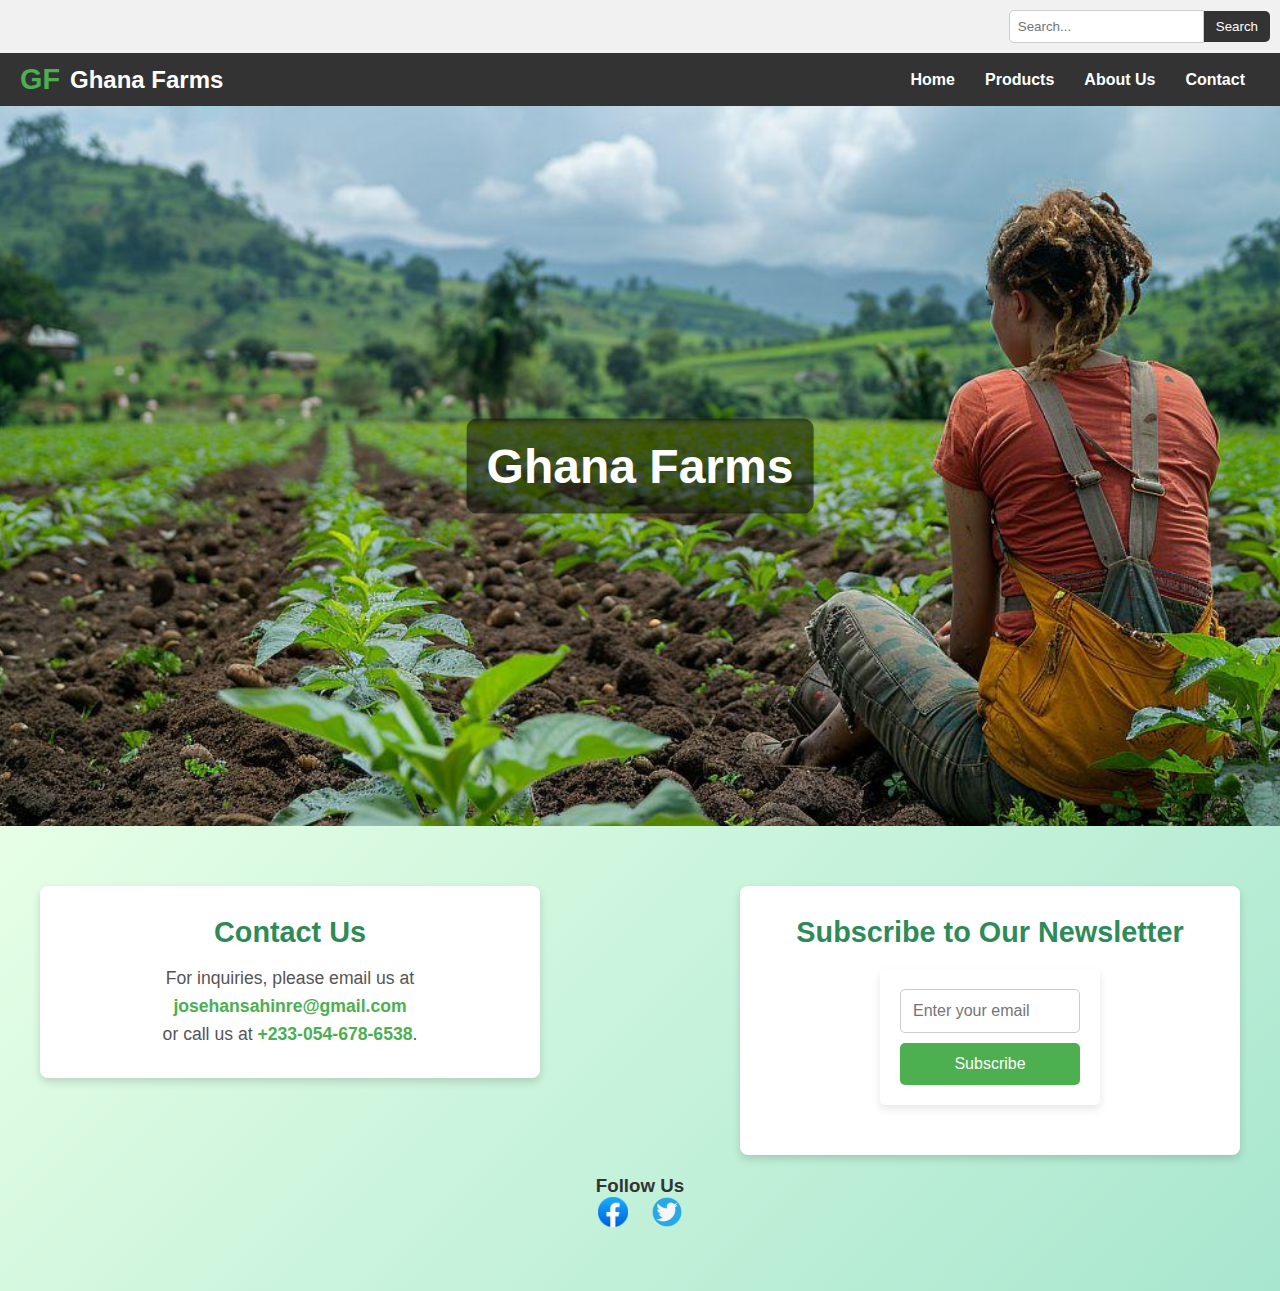
<file: index.html>
<!DOCTYPE html>
<html lang="en">
<head>
    <meta charset="UTF-8">
    <meta name="viewport" content="width=device-width, initial-scale=1.0">
    <title>Ghana Farms - Home</title>
    <link rel="stylesheet" href="styles.css">
</head>
<body>

    <!-- Top Section with Search Bar -->
    <div class="top-bar">
        <div class="search-container">
            <input type="text" placeholder="Search...">
            <button type="button">Search</button>
        </div>
    </div>

    <!-- Navigation Bar with Logo and Website Name -->
    <header>
        <nav>
            <div class="logo">
                <span class="gf-logo">GF</span>
                <span class="site-name">Ghana Farms</span>
            </div>
            <ul>
                <li><a href="index.html">Home</a></li>
                <li><a href="products.html">Products</a></li>
                <li><a href="order.html">About Us</a></li>
                <li><a href="#contact">Contact</a></li>
            </ul>
        </nav>
    </header>

    <!-- Hero Section -->
    <section class="hero">
        <div class="hero-text">
            <h1>Ghana Farms</h1>
        </div>
        <img id="slide-image" src="image1.jpg" alt="Farm Image">
    </section>

    <section id="contact" class="contact-section">
    <div class="contact-container">
        <!-- Contact Info Section -->
        <div class="contact-info">
            <h2>Contact Us</h2>
            <p>For inquiries, please email us at 
                <a href="mailto:josehansahinre@gmail.com" class="contact-link">josehansahinre@gmail.com</a>
                <br>or call us at <span class="contact-link">+233-054-678-6538</span>.
            </p>
        </div>

        <!-- Subscribe Form Section -->
        <div class="subscribe-form">
            <h3>Subscribe to Our Newsletter</h3>
            <form action="/subscribe" method="post">
                <input type="email" placeholder="Enter your email" required>
                <input type="submit" value="Subscribe">
            </form>
        </div>
    </div>
        
        <div class="social-media">
            <h3>Follow Us</h3>
            <a href="https://www.facebook.com" target="_blank" class="social-icon"><img src="facebook-icon.png" alt="Facebook"></a>
            <a href="https://www.twitter.com" target="_blank" class="social-icon"><img src="twitter-icon.png" alt="Twitter"></a>
        </div>
    </section>

    <!-- JavaScript for Slideshow -->
    <script>
        let slideIndex = 0;
        const images = ["image1.jpg", "image2.jpg", "image3.jpg"];

        function showSlides() {
            document.getElementById("slide-image").src = images[slideIndex];
            slideIndex = (slideIndex + 1) % images.length;
            setTimeout(showSlides, 3000);
        }

        window.onload = showSlides;
    </script>
</body>
</html>
</file>
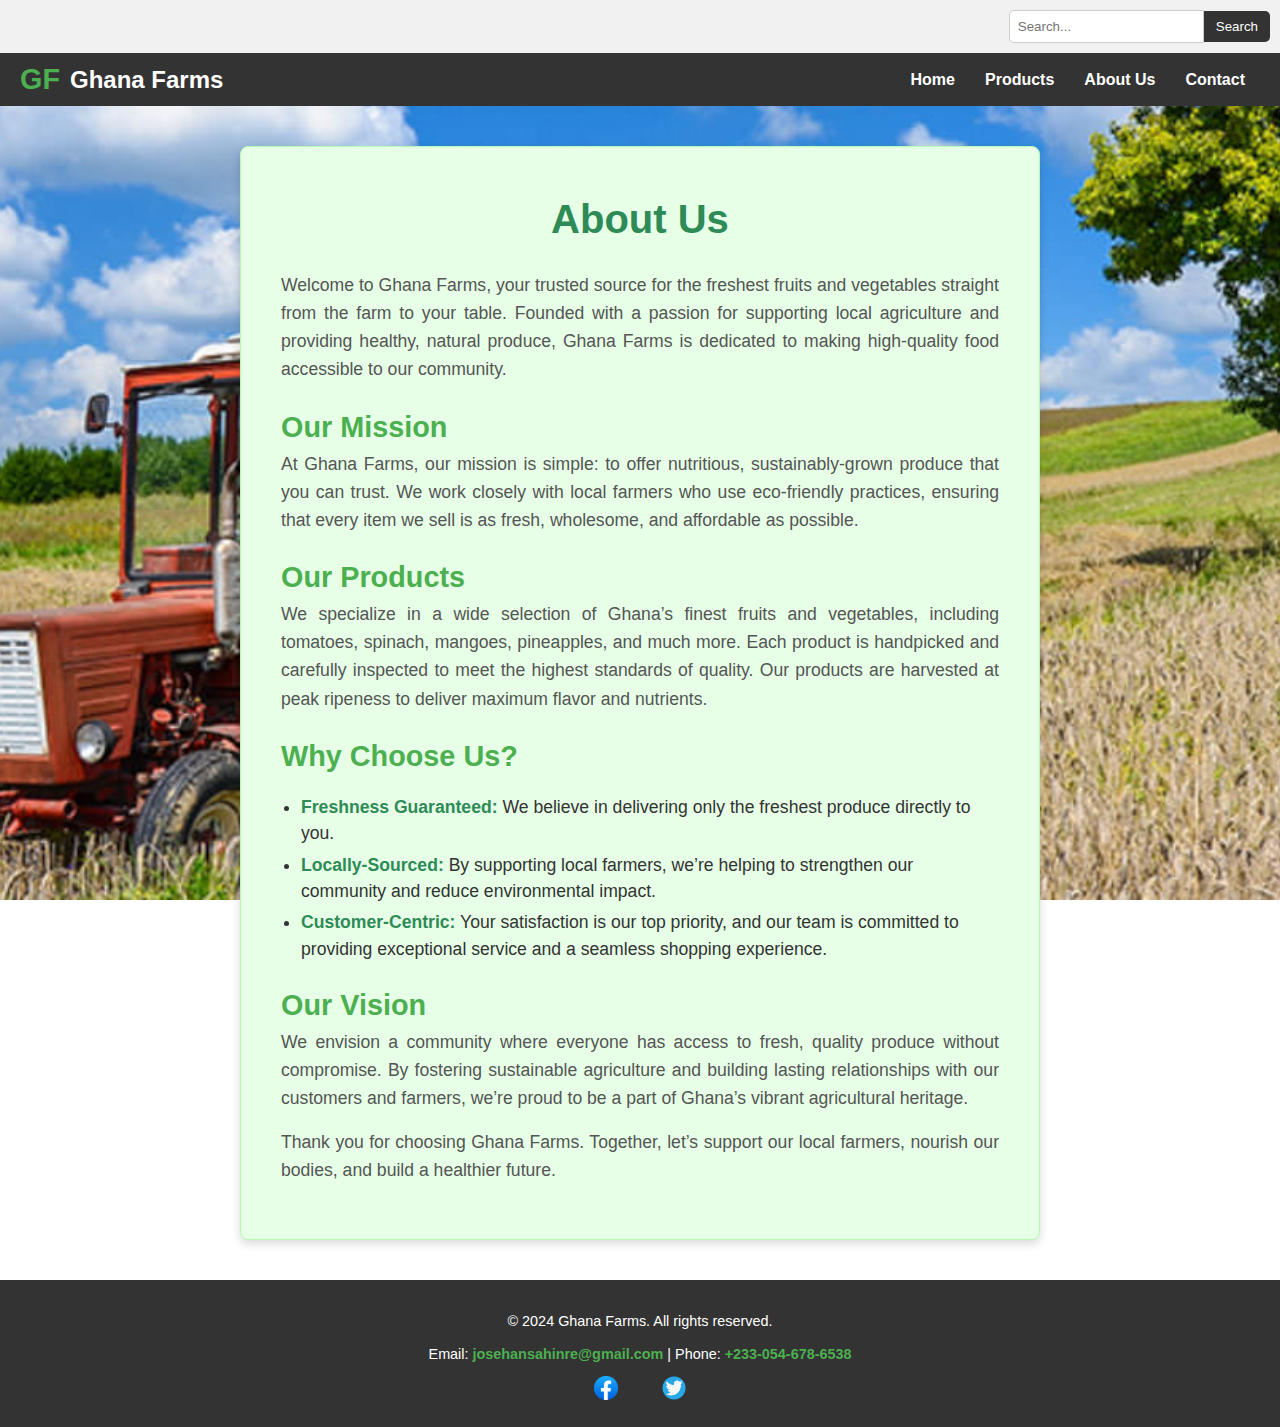
<file: order.html>
<!DOCTYPE html>
<html lang="en">
<head>
    <meta charset="UTF-8">
    <meta name="viewport" content="width=device-width, initial-scale=1.0">
    <title>About Us - Ghana Farms</title>
    <link rel="stylesheet" href="styles.css"> <!-- Link to your CSS file -->
</head>
<body>

    <!-- Top Bar with Search -->
    <div class="top-bar">
        <div class="search-container">
            <input type="text" placeholder="Search...">
            <button type="button">Search</button>
        </div>
    </div>

    <!-- Header Section with Navigation -->
    <header>
        <nav>
            <div class="logo">
                <span class="gf-logo">GF</span>
                <span class="site-name">Ghana Farms</span>
            </div>
            <ul>
                <li><a href="index.html">Home</a></li>
                <li><a href="products.html">Products</a></li>
                <li><a href="about.html">About Us</a></li>
                <li><a href="index.html#contact">Contact</a></li> <!-- Updated Contact link -->
            </ul>
        </nav>
    </header>

    <!-- About Us Section -->
    <section id="about-us">
        <h2>About Us</h2>
        <p>Welcome to Ghana Farms, your trusted source for the freshest fruits and vegetables straight from the farm to your table. Founded with a passion for supporting local agriculture and providing healthy, natural produce, Ghana Farms is dedicated to making high-quality food accessible to our community.</p>

        <h3>Our Mission</h3>
        <p>At Ghana Farms, our mission is simple: to offer nutritious, sustainably-grown produce that you can trust. We work closely with local farmers who use eco-friendly practices, ensuring that every item we sell is as fresh, wholesome, and affordable as possible.</p>

        <h3>Our Products</h3>
        <p>We specialize in a wide selection of Ghana’s finest fruits and vegetables, including tomatoes, spinach, mangoes, pineapples, and much more. Each product is handpicked and carefully inspected to meet the highest standards of quality. Our products are harvested at peak ripeness to deliver maximum flavor and nutrients.</p>

        <h3>Why Choose Us?</h3>
        <ul>
            <li><strong>Freshness Guaranteed:</strong> We believe in delivering only the freshest produce directly to you.</li>
            <li><strong>Locally-Sourced:</strong> By supporting local farmers, we’re helping to strengthen our community and reduce environmental impact.</li>
            <li><strong>Customer-Centric:</strong> Your satisfaction is our top priority, and our team is committed to providing exceptional service and a seamless shopping experience.</li>
        </ul>

        <h3>Our Vision</h3>
        <p>We envision a community where everyone has access to fresh, quality produce without compromise. By fostering sustainable agriculture and building lasting relationships with our customers and farmers, we’re proud to be a part of Ghana’s vibrant agricultural heritage.</p>

        <p>Thank you for choosing Ghana Farms. Together, let’s support our local farmers, nourish our bodies, and build a healthier future.</p>
    </section>

    <!-- Footer Section -->
<footer class="footer">
    <p>&copy; 2024 Ghana Farms. All rights reserved.</p>
    <p>Email: <a href="mailto:josehansahinre@gmail.com" class="contact-link">josehansahinre@gmail.com</a> | 
       Phone: <span class="contact-link">+233-054-678-6538</span></p>
    <div class="social-media">
        <a href="https://www.facebook.com" target="_blank" class="social-icon"><img src="facebook-icon.png" alt="Facebook"></a>
        <a href="https://www.twitter.com" target="_blank" class="social-icon"><img src="twitter-icon.png" alt="Twitter"></a>
    </div>
</footer>


</body>
</html>
</file>
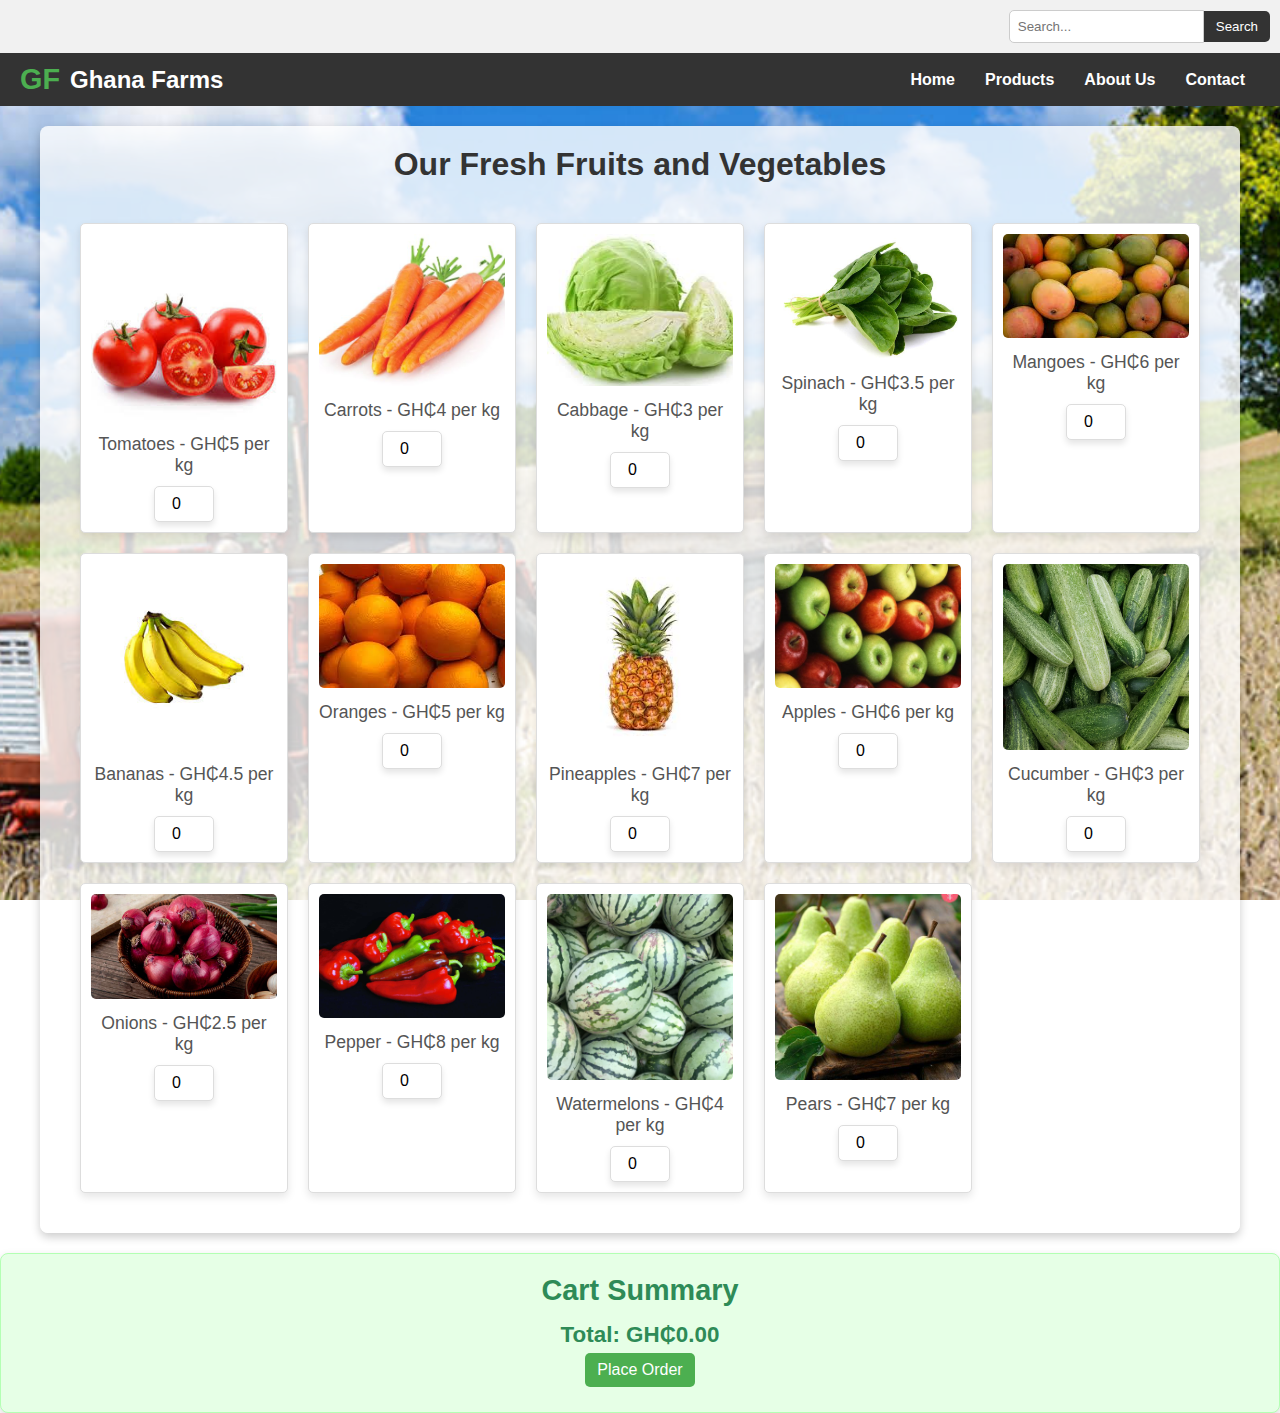
<file: products.html>
<!DOCTYPE html>
<html lang="en">
<head>
    <meta charset="UTF-8">
    <meta name="viewport" content="width=device-width, initial-scale=1.0">
    <title>Ghana Farms - Products</title>
    <link rel="stylesheet" href="styles.css">
</head>
<body>

    
<!-- Top Bar with Search -->
<div class="top-bar">
    <div class="search-container">
        <input type="text" placeholder="Search...">
        <button type="button" onclick="searchSite()">Search</button>
    </div>
</div>

    <!-- Navigation Bar with Logo and Website Name -->
    <header>
        <nav>
            <div class="logo">
                <span class="gf-logo">GF</span>
                <span class="site-name">Ghana Farms</span>
            </div>
            <ul>
                <li><a href="index.html">Home</a></li>
                <li><a href="products.html">Products</a></li>
                <li><a href="order.html">About Us</a></li>
                <li><a href="index.html#contact">Contact</a></li>
            </ul>
        </nav>
    </header>

    <!-- Product Grid Section -->
    <section id="products">
    <h3>Our Fresh Fruits and Vegetables</h3>
    <div class="product-grid">
        <div class="product" onclick="updateCart('Tomatoes', 5)">
            <img src="tomatoes.jpg" alt="Tomatoes">
            <p>Tomatoes - GH₵5 per kg</p>
            <input type="number" min="0" value="0" id="tomatoesQty" onchange="updateCart('Tomatoes', 5)">
        </div>
        <div class="product" onclick="updateCart('Carrots', 4)">
            <img src="carrots.jpg" alt="Carrots">
            <p>Carrots - GH₵4 per kg</p>
            <input type="number" min="0" value="0" id="carrotsQty" onchange="updateCart('Carrots', 4)">
        </div>
        <div class="product" onclick="updateCart('Cabbage', 3)">
            <img src="cabbage.jpg" alt="Cabbage">
            <p>Cabbage - GH₵3 per kg</p>
            <input type="number" min="0" value="0" id="cabbageQty" onchange="updateCart('Cabbage', 3)">
        </div>
        <div class="product" onclick="updateCart('Spinach', 3.5)">
            <img src="spinach.jpg" alt="Spinach">
            <p>Spinach - GH₵3.5 per kg</p>
            <input type="number" min="0" value="0" id="spinachQty" onchange="updateCart('Spinach', 3.5)">
        </div>
        <div class="product" onclick="updateCart('Mangoes', 6)">
            <img src="mangoes.jpg" alt="Mangoes">
            <p>Mangoes - GH₵6 per kg</p>
            <input type="number" min="0" value="0" id="mangoesQty" onchange="updateCart('Mangoes', 6)">
        </div>
        <div class="product" onclick="updateCart('Bananas', 4.5)">
            <img src="bananas.jpg" alt="Bananas">
            <p>Bananas - GH₵4.5 per kg</p>
            <input type="number" min="0" value="0" id="bananasQty" onchange="updateCart('Bananas', 4.5)">
        </div>
        <div class="product" onclick="updateCart('Oranges', 5)">
            <img src="oranges.jpg" alt="Oranges">
            <p>Oranges - GH₵5 per kg</p>
            <input type="number" min="0" value="0" id="orangesQty" onchange="updateCart('Oranges', 5)">
        </div>
        <div class="product" onclick="updateCart('Pineapples', 7)">
            <img src="pineapples.jpg" alt="Pineapples">
            <p>Pineapples - GH₵7 per kg</p>
            <input type="number" min="0" value="0" id="pineapplesQty" onchange="updateCart('Pineapples', 7)">
        </div>
        <div class="product" onclick="updateCart('Apples', 6)">
            <img src="apples.jpg" alt="Apples">
            <p>Apples - GH₵6 per kg</p>
            <input type="number" min="0" value="0" id="applesQty" onchange="updateCart('Apples', 6)">
        </div>
        <div class="product" onclick="updateCart('Cucumber', 3)">
            <img src="cucumber.jpg" alt="Cucumber">
            <p>Cucumber - GH₵3 per kg</p>
            <input type="number" min="0" value="0" id="cucumberQty" onchange="updateCart('Cucumber', 3)">
        </div>
        <div class="product" onclick="updateCart('Onions', 2.5)">
            <img src="onions.jpg" alt="Onions">
            <p>Onions - GH₵2.5 per kg</p>
            <input type="number" min="0" value="0" id="onionsQty" onchange="updateCart('Onions', 2.5)">
        </div>
        <div class="product" onclick="updateCart('Pepper', 8)">
            <img src="pepper.jpg" alt="Pepper">
            <p>Pepper - GH₵8 per kg</p>
            <input type="number" min="0" value="0" id="pepperQty" onchange="updateCart('Pepper', 8)">
        </div>
        <div class="product" onclick="updateCart('Watermelons', 4)">
            <img src="watermelons.jpg" alt="Watermelons">
            <p>Watermelons - GH₵4 per kg</p>
            <input type="number" min="0" value="0" id="watermelonsQty" onchange="updateCart('Watermelons', 4)">
        </div>
        <div class="product" onclick="updateCart('Pears', 7)">
            <img src="pears.jpg" alt="Pears">
            <p>Pears - GH₵7 per kg</p>
            <input type="number" min="0" value="0" id="pearsQty" onchange="updateCart('Pears', 7)">
        </div>
    </div>
</section>
<!-- Modal for Payment Options -->
<div id="paymentModal" class="modal">
    <div class="modal-content">
        <span class="close" onclick="closeModal()">&times;</span>
        <h3>Select Payment Method</h3>
        <p>Please choose a payment method to complete your order:</p>
        <div class="payment-options">
            <button onclick="processPayment('Mobile Money')">Mobile Money</button>
            <button onclick="processPayment('Credit Card')">Credit Card</button>
        </div>
    </div>
</div>

<!-- Cart Section -->
<section id="cart">
    <h3>Cart Summary</h3>
    <div id="cartSummary"></div>
    <p id="totalPrice">Total: GH₵0.00</p>
    <button onclick="placeOrder()">Place Order</button>
</section>

<script src="script.js"></script>
</body>
</html>
</file>
<file: styles.css>
/* General Reset */
* {
    margin: 0;
    padding: 0;
    box-sizing: border-box;
}

body {
    font-family: Arial, sans-serif;
}

/* Top Bar with Search */
.top-bar {
    background-color: #f1f1f1;
    padding: 10px;
    text-align: right;
}

.search-container {
    display: inline-flex;
    align-items: center;
}

.search-container input[type="text"] {
    padding: 8px;
    border: 1px solid #ccc;
    border-radius: 5px 0 0 5px;
    outline: none;
}

.search-container button {
    padding: 8px 12px;
    background-color: #333;
    color: white;
    border: none;
    border-radius: 0 5px 5px 0;
    cursor: pointer;
}

.search-container button:hover {
    background-color: #4CAF50;
}

/* Navigation Bar with Logo */
header nav {
    background-color: #333;
    display: flex;
    justify-content: space-between;
    align-items: center;
    padding: 10px 20px;
    color: white;
}

.logo {
    display: flex;
    align-items: center;
}

.gf-logo {
    font-size: 1.8em;
    font-weight: bold;
    color: #4CAF50;
    margin-right: 10px;
}

.site-name {
    font-size: 1.5em;
    font-weight: bold;
}

nav ul {
    display: flex;
    list-style: none;
}

nav ul li {
    margin: 0 15px;
}

nav ul li a {
    color: #fff;
    text-decoration: none;
    font-weight: bold;
}

nav ul li a:hover {
    color: #4CAF50;
}

/* Hero Section */
.hero {
    position: relative;
    width: 100%;
    height: 80vh;
    overflow: hidden;
}

.hero img {
    width: 100%;
    height: 100%;
    object-fit: cover;
}

.hero-text {
    position: absolute;
    top: 50%;
    left: 50%;
    transform: translate(-50%, -50%);
    text-align: center;
    color: white;
    background-color: rgba(0, 0, 0, 0.5);
    padding: 20px;
    border-radius: 10px;
}

.hero-text h1 {
    font-size: 3em;
    font-weight: bold;
}

/* Products Section */
#products {
    padding: 20px;
    text-align: center;
}

#products h3 {
    font-size: 2em;
    color: #333;
    margin-bottom: 20px;
}

.product-grid {
    display: grid;
    grid-template-columns: repeat(auto-fit, minmax(200px, 1fr));
    gap: 20px;
    padding: 20px;
}

.product {
    background-color: #fff;
    border: 1px solid #ddd;
    border-radius: 5px;
    padding: 10px;
    box-shadow: 0 4px 8px rgba(0, 0, 0, 0.1);
    text-align: center;
    cursor: pointer;
}

.product img {
    width: 100%;
    height: auto;
    border-radius: 5px;
}

.product p {
    font-size: 1.1em;
    color: #555;
    margin-top: 10px;
}

/* Quantity Input Styling */
.product input[type="number"] {
    width: 60px;
    padding: 8px;
    margin-top: 10px;
    font-size: 1em;
    text-align: center;
    border: 1px solid #ddd;
    border-radius: 5px;
    box-shadow: 0px 4px 6px rgba(0, 0, 0, 0.1);
    transition: border-color 0.3s ease, box-shadow 0.3s ease;
}

.product input[type="number"]:focus {
    border-color: #4CAF50;
    box-shadow: 0px 4px 10px rgba(0, 128, 0, 0.2);
    outline: none;
}

/* Order Form */
#order-form {
    padding: 20px;
    text-align: center;
}

#order-form h3 {
    font-size: 2em;
    color: #333;
}

form {
    width: 50%;
    margin: 20px auto;
    padding: 20px;
    background-color: #fff;
    border-radius: 5px;
    box-shadow: 0 4px 8px rgba(0, 0, 0, 0.1);
}

form label {
    font-weight: bold;
}

form input[type="text"],
form input[type="number"],
form input[type="password"] {
    width: 100%;
    padding: 10px;
    margin: 10px 0;
    border: 1px solid #ddd;
    border-radius: 5px;
}

form input[type="radio"] {
    margin-right: 5px;
}

form input[type="submit"] {
    width: 100%;
    padding: 10px;
    background-color: #4CAF50;
    color: white;
    border: none;
    border-radius: 5px;
    cursor: pointer;
    font-size: 1em;
}

form input[type="submit"]:hover {
    background-color: #45a049;
}

.contact-section {
    background: linear-gradient(135deg, #e6ffe6, #a8e6cf);
    padding: 60px 20px;
    text-align: center;
}

.contact-container {
    display: flex;
    justify-content: space-between;
    align-items: flex-start;
    max-width: 1200px;
    margin: 0 auto;
    flex-wrap: wrap;
    gap: 30px;
}

.contact-info, .subscribe-form {
    background: white;
    padding: 30px;
    border-radius: 8px;
    box-shadow: 0 4px 8px rgba(0, 0, 0, 0.15);
    width: 100%;
    max-width: 500px;
}

.contact-info h2, .subscribe-form h3 {
    color: #2e8b57;
    font-size: 1.8em;
    margin-bottom: 15px;
}

.contact-info p, .subscribe-form p {
    font-size: 1.1em;
    color: #555;
    line-height: 1.6;
}

.contact-link {
    color: #4CAF50;
    font-weight: bold;
    text-decoration: none;
}

.contact-link:hover {
    color: #66bb6a;
}

.subscribe-form form {
    display: flex;
    flex-direction: column;
    gap: 10px;
}

.subscribe-form input[type="email"] {
    padding: 12px;
    border: 1px solid #ccc;
    border-radius: 5px;
    font-size: 1em;
}

.subscribe-form input[type="submit"] {
    background: #4CAF50;
    color: white;
    border: none;
    padding: 12px;
    border-radius: 5px;
    font-size: 1em;
    cursor: pointer;
    transition: background 0.3s ease;
}

.subscribe-form input[type="submit"]:hover {
    background: #45a049;
}
/* Social Media */
.social-media {
    margin-top: 20px;
}

.social-media a {
    margin: 0 10px;
}

.social-media img {
    width: 30px;
    height: 30px;
}
/* About Us Section Styling */
#about-us {
    padding: 40px;
    background-color: #e6ffe6;  /* Light green background */
    border: 1px solid #b3ffb3;  /* Soft green border */
    border-radius: 8px;
    box-shadow: 0px 4px 10px rgba(0, 0, 0, 0.15); /* Subtle shadow */
    max-width: 800px;
    margin: 40px auto;
    color: #333;
    line-height: 1.6;
}

#about-us h2 {
    text-align: center;
    font-size: 2.5em;
    color: #2e8b57;  /* Dark green heading color */
    margin-bottom: 20px;
}

#about-us h3 {
    font-size: 1.8em;
    color: #4CAF50;  /* Medium green for subheadings */
    margin-top: 20px;
}

#about-us p {
    font-size: 1.1em;
    color: #555;
    margin-bottom: 15px;
    text-align: justify;
}

#about-us ul {
    list-style-type: disc;
    padding-left: 20px;
    margin: 15px 0;
}

#about-us ul li {
    font-size: 1.1em;
    color: #333;
    margin: 5px 0;
    line-height: 1.5;
}

#about-us ul li strong {
    color: #2e8b57; /* Highlighted green for emphasis */
}

/* Responsive Design for Smaller Screens */
@media (max-width: 768px) {
    #about-us {
        padding: 20px;
    }

    #about-us h2 {
        font-size: 2em;
    }

    #about-us h3 {
        font-size: 1.5em;
    }

    #about-us p, #about-us ul li {
        font-size: 1em;
    }
}

/* Cart Section - Specific to Products Page */
#cart {
    padding: 20px;
    text-align: center;
    background-color: #e6ffe6;  /* Light green background for a fresh look */
    border: 1px solid #b3ffb3;  /* Soft green border to complement the background color */
    border-radius: 8px;         /* Rounded corners */
    box-shadow: 0px 4px 10px rgba(0, 0, 0, 0.15);  /* Subtle shadow for depth */
    margin-top: 20px;
}

#cart h3 {
    color: #2e8b57;             /* Darker green color for the Cart Summary heading */
    font-size: 1.8em;
    margin-bottom: 15px;
}

/* Cart Summary Content Styling */
#cartSummary {
    margin: 15px 0;
    color: #333;
    font-size: 1em;
    line-height: 1.6;
}

/* Total Price Styling */
#totalPrice {
    font-weight: bold;
    font-size: 1.4em;
    color: #2e8b57;             /* Darker green for total price */
    margin-top: 10px;
}

/* Cart Buttons */
#cart button {
    padding: 8px 12px;
    margin: 5px;
    background-color: #4CAF50;   /* Medium green for cart buttons */
    color: white;
    border: none;
    border-radius: 5px;
    cursor: pointer;
    font-size: 1em;
    transition: background-color 0.3s ease;
}

#cart button:hover {
    background-color: #388e3c;   /* Darker green on hover for effect */
}
/* Modal Background */
.modal {
    display: none;
    position: fixed;
    z-index: 1000;
    left: 0;
    top: 0;
    width: 100%;
    height: 100%;
    background-color: rgba(0, 0, 0, 0.5); /* Semi-transparent background */
}

/* Modal Content Box */
.modal-content {
    background-color: white;
    margin: 15% auto;
    padding: 20px;
    border-radius: 8px;
    width: 80%;
    max-width: 400px;
    text-align: center;
    box-shadow: 0px 4px 8px rgba(0, 0, 0, 0.2);
}
/* Highlighted search term */
.highlight {
    background-color: yellow;
    color: black;
    font-weight: bold;
}


/* Close Button */
.close {
    color: #aaa;
    float: right;
    font-size: 28px;
    font-weight: bold;
    cursor: pointer;
}

.close:hover {
    color: black;
}
/* Top Bar with Search */
.top-bar {
    background-color: #f1f1f1;
    padding: 10px;
    text-align: right;
}

.search-container {
    display: inline-flex;
    align-items: center;
}

.search-container input[type="text"] {
    padding: 8px;
    border: 1px solid #ccc;
    border-radius: 5px 0 0 5px;
    outline: none;
}

.search-container button {
    padding: 8px 12px;
    background-color: #333;
    color: white;
    border: none;
    border-radius: 0 5px 5px 0;
    cursor: pointer;
}

.search-container button:hover {
    background-color: #4CAF50;
}
/* Footer Section Styling */
.footer {
    background-color: #333;
    color: white;
    text-align: center;
    padding: 20px;
    font-size: 0.9em;
    line-height: 1.6;
}

.footer p {
    margin: 10px 0;
}

.footer .contact-link {
    color: #4CAF50; /* Green color for emphasis */
    text-decoration: none;
    font-weight: bold;
}

.footer .contact-link:hover {
    color: #66bb6a; /* Lighter green on hover */
}

.footer .social-media {
    margin-top: 10px;
}

.footer .social-icon img {
    width: 24px;
    height: 24px;
    margin: 0 10px;
    transition: transform 0.3s ease, opacity 0.3s ease; /* Smooth hover effects */
}

.footer .social-icon img:hover {
    transform: scale(1.1); /* Slightly larger on hover */
    opacity: 0.8;          /* Reduce opacity for effect */
}

/* Payment Options */
.payment-options button {
    padding: 10px 20px;
    margin: 10px;
    background-color: #4CAF50;
    color: white;
    border: none;
    border-radius: 5px;
    cursor: pointer;
    font-size: 1em;
    transition: background-color 0.3s ease;
}

.payment-options button:hover {
    background-color: #45a049;
}

#cartSummary button {
    padding: 5px 8px;
    background-color: #ff4d4d;
    color: white;
    border: none;
    border-radius: 5px;
    cursor: pointer;
    font-size: 0.9em;
    transition: background-color 0.3s ease;
}

#cartSummary button:hover {
    background-color: #ff3333;
}
body {
    background: linear-gradient(135deg, #e6ffe6, #a8e6cf, #ffcccb);
    color: #333;
}
/* Products Section with Semi-Transparent Background */
#products {
    padding: 20px;
    text-align: center;
    background-color: rgba(255, 255, 255, 0.8); /* White with transparency */
    border-radius: 8px;
    max-width: 1200px;
    margin: 20px auto;
    box-shadow: 0 4px 10px rgba(0, 0, 0, 0.2);
}
/* Full-Width Background Image */
body {
    background-image: url('your-image.jpg'); /* Replace with your image path */
    background-size: cover;
    background-attachment: fixed;
    background-position: center;
    background-repeat: no-repeat;
    color: #333;
}
</file>
